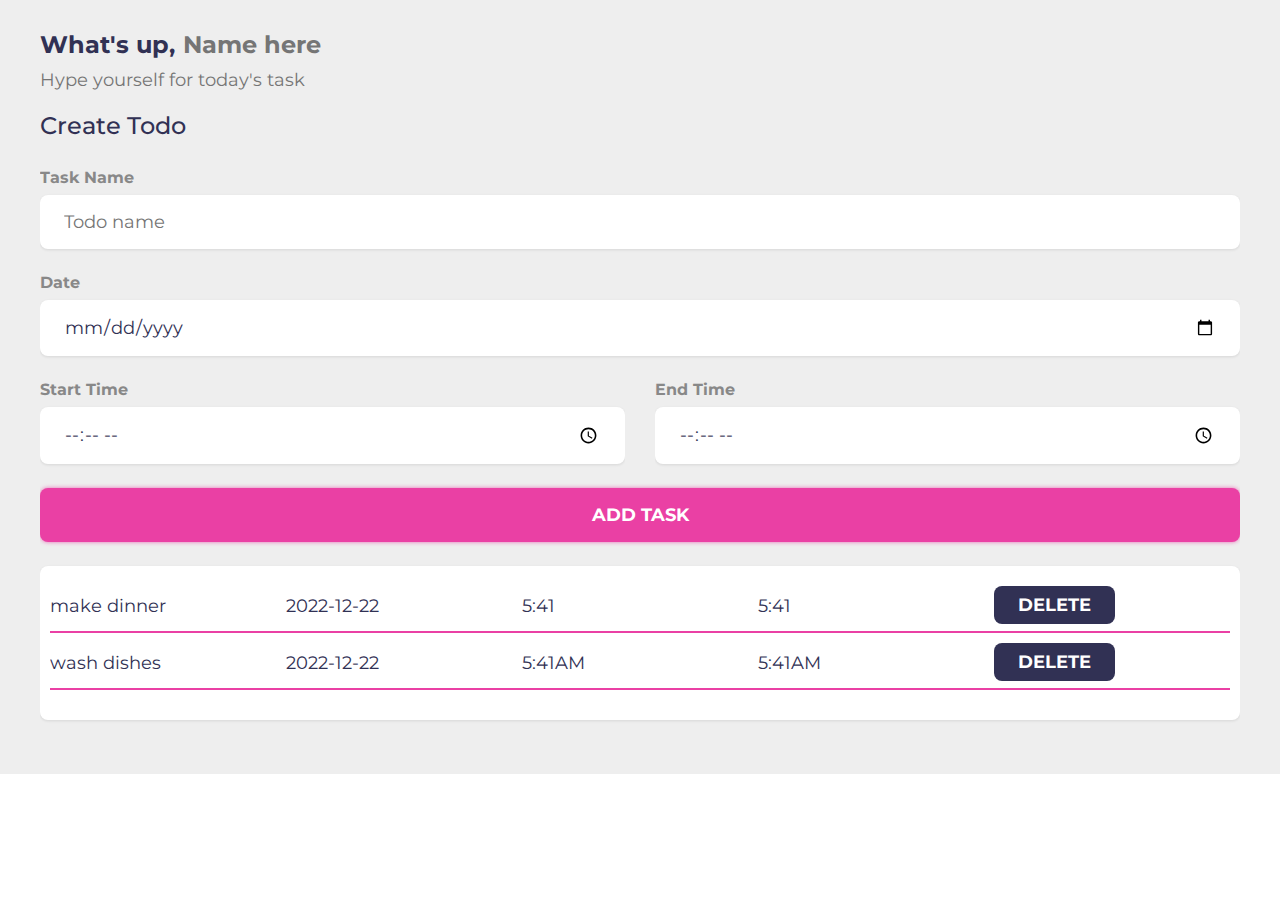
<file: index.html>
<!DOCTYPE html>
<html lang="en">
<head>
  <meta charset="UTF-8">
  <meta name="viewport" content="width=device-width, initial-scale=1.0">
  	<!-- Fonts -->
	<link rel="preconnect" href="https://fonts.googleapis.com">
	<link rel="preconnect" href="https://fonts.gstatic.com" crossorigin>
	<link href="https://fonts.googleapis.com/css2?family=Fira+Sans:ital,wght@0,400;0,700;0,900;1,400&family=Montserrat:ital,wght@0,400;0,700;0,900;1,400&display=swap" rel="stylesheet">
	<!-- End of Fonts -->
	<link rel="stylesheet" href="main.css">
  <title>Todo List</title>
</head>
<body>
  <div class="main-container">
    <!-- Greeting -->
		<section class="greeting">
			<h2 class="title">
				What's up, <input type="text" id="nameInput" placeholder="Name here" />
			</h2>
		</section>
		<!-- End of Greeting -->
    <!-----Hype------------>
    <section class="hype">
      <p><input type="text" id="nameInput" placeholder="Hype yourself for today's task"></p>
    </section>
    <!-----End of Hype------>

    <section>
      <h3>Create Todo</h3>
      <div class="todo-input-grid">
        <h4>Task Name</h4>
        <input class="js-name-input" type="text" placeholder="Todo name">
        <h4>Date</h4>
        <input type="date" class="js-due-date-input">
        <div class="Time">
          <div>
            <h4>Start Time</h4>
            <input class="js-start-time-input" type="time">
          </div>
          <div>
            <h4>End Time</h4>
            <input  class="js-end-time-input" type="time">
          </div>
        </div>
        <button class="btn-add" onclick="addTodo();">Add Task</button>
      
        <div class="js-todo-list todo-output-grid">
        </div>      
      </div>
    </section>
  </div>
	<script src="main.js"></script>
	</body>
	</html>
</file>
<file: main.css>
* {
	margin: 0;
	padding: 0;
	box-sizing: border-box;
	font-family: 'montserrat', sans-serif;
	overflow-x: hidden;
}
.main-container{
	padding:30px 40px;
	background-color: #EEE;
}
input , button{
	border: none;
}
h3{
color:#313154;
font-size: 1.5rem;
font-weight: 500;
margin-bottom: 0.5rem;
padding:20px 0;
}
h4{
color: #888;
font-size: 1rem;
font-weight: 700;
margin-bottom: 0.5rem;
}

.greeting input[type=text] , .hype input[type=text] {
	appearance: none;
	border: none;
	outline: none;
	background: none;
	cursor: initial;
	width:100%;
}
.greeting .title {
	display: flex;
}
.greeting .title input {
	margin-left: 0.5rem;
	flex: 1 1 0%;
	min-width: 0;
}
.greeting .title, 
.greeting .title input {
color: #313154;
font-size: 1.5rem;
font-weight: 700;
}
.todo-grid {
display: grid;
grid-template-columns: 1fr;
column-gap: 10px;
row-gap: 10px;
align-items: center;
}
.hype{
padding-top: 10px;
}
.hype input{
font-size: 18px;
}
.hype ::placeholder{
font-size: 18px;
}
.todo-input-grid input{
display: block;
width: 100%;
font-size: 1.125rem;
padding: 1rem 1.5rem;
color: #313154;
background-color: #FFF;
border-radius: 0.5rem;
box-shadow: 0 1px 3px rgba(0, 0, 0, 0.1);
margin-bottom: 1.5rem;
}
.todo-output-grid{

width: 100%;
font-size: 1.125rem;
color: #313154;
background-color: #FFF;
border-radius: 0.5rem;
box-shadow: 0 1px 3px rgba(0, 0, 0, 0.1);
margin: 1.5rem 0;
padding:20px 10px;
line-height: 40px;
}

.todo-output-grid > div {
display: grid;
grid-template-columns: 1fr 1fr 1fr 1fr 1fr;
border-bottom: 2px solid #EA40A4;
padding-bottom: 5px; 
margin-bottom: 10px; 
}

.Time{
display:grid;
grid-template-columns: 1fr 1fr;
column-gap: 30px;
}
.btn-add{
display: block;
width: 100%;
font-size: 1.125rem;
padding: 1rem 1.5rem;
color: #FFF;
font-weight: 700;
text-transform: uppercase;
background-color: #EA40A4;
box-shadow: 0px 0px 4px rgba(234, 64, 164, 0.75);
border-radius: 0.5rem;
cursor: pointer;
transition: 0.2s ease-out;
}
.btn-delete{
display: block;
font-size: 1.125rem;
padding: 0.5rem 1.5rem;
color: #FFF;
font-weight: 700;
text-transform: uppercase;
background-color: #313154;
border-radius: 0.5rem;
cursor: pointer;
transition: 0.2s ease-out; 
}
@media(max-width:768px){
.todo-output-grid{

width: 100%;
font-size: 1.125rem;
color: #313154;
background-color: #FFF;
border-radius: 0.5rem;
box-shadow: 0 1px 3px rgba(0, 0, 0, 0.1);
margin: 1.5rem 0;
padding:20px 10px;
line-height: 40px;
}

.todo-output-grid > div {
display: grid;
grid-template-columns: 1fr 1fr ;
border-bottom: 2px solid #EA40A4;
padding-bottom: 5px; 
margin-bottom: 10px; 
}
}
</file>
